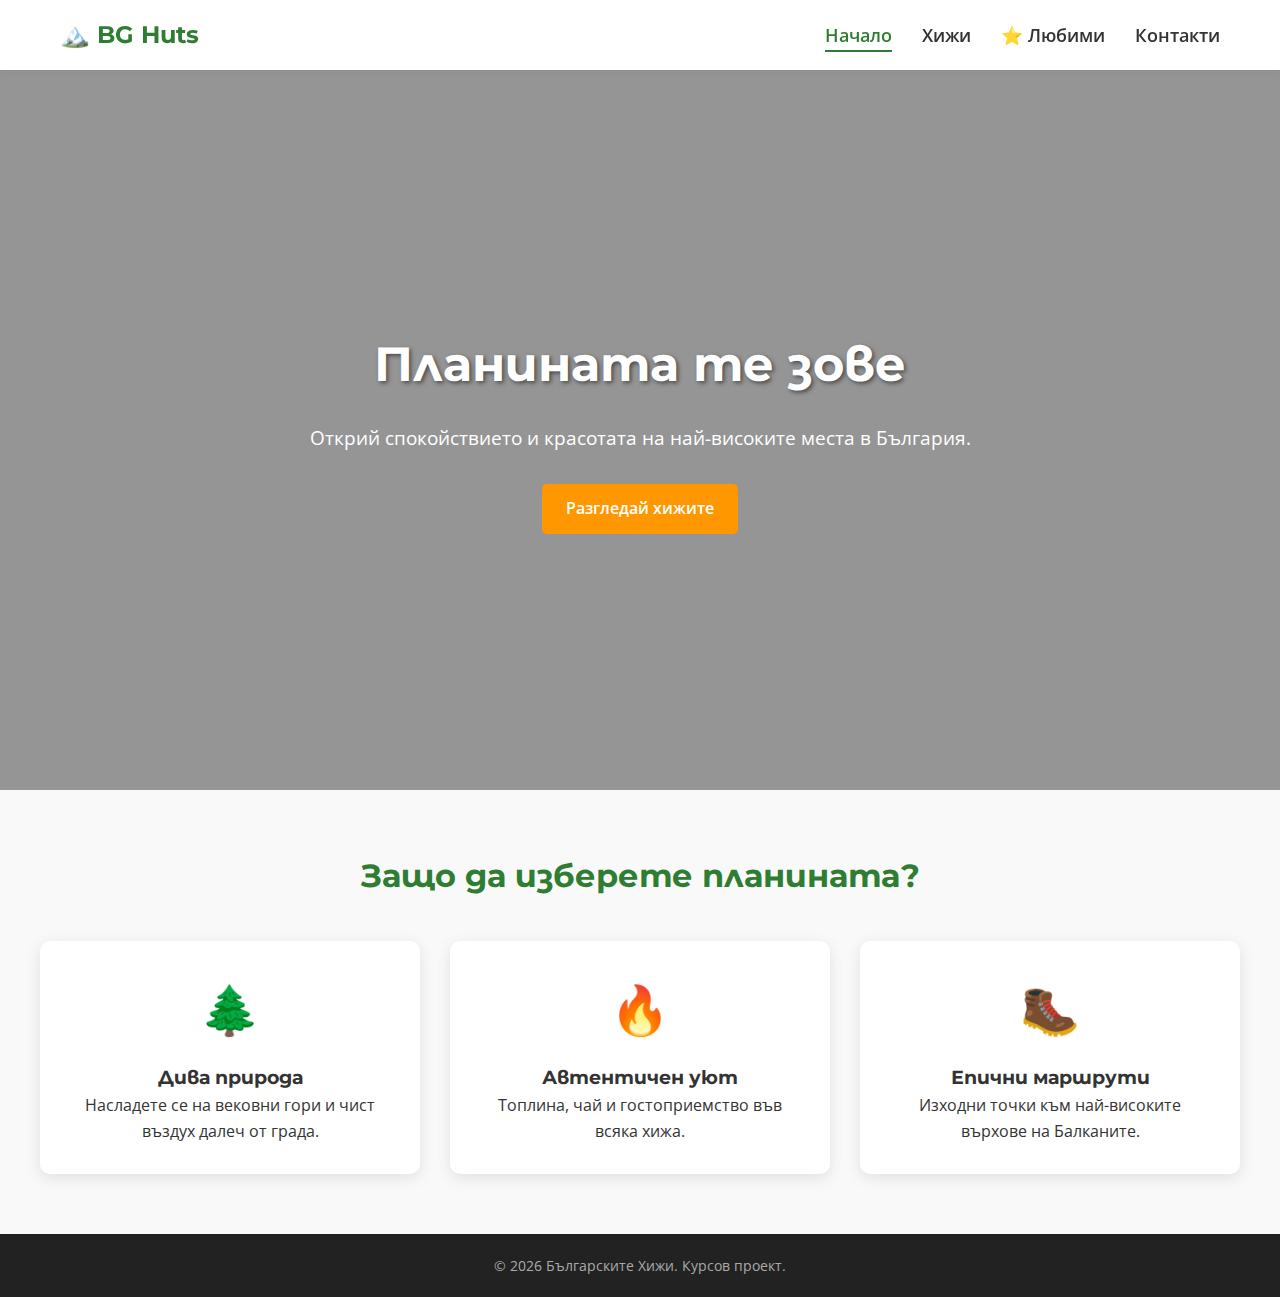
<file: index.html>
<!DOCTYPE html>
<html lang="bg">
<head>
    <meta charset="UTF-8">
    <meta name="viewport" content="width=device-width, initial-scale=1.0">
    <meta name="description" content="Пътеводител за планинските хижи в България">
    <title>Българските Хижи | Начало</title>
    <link href="https://fonts.googleapis.com/css2?family=Montserrat:wght@400;700&family=Open+Sans:wght@400;600&display=swap" rel="stylesheet">
    <link rel="stylesheet" href="css/style.css">
</head>
<body>

    <header class="site-header">
        <div class="container nav-wrapper">
            <div class="logo">
                <a href="index.html">🏔️ BG Huts</a>
            </div>
            <nav class="main-nav">
                <ul id="nav-list">
                    <li><a href="index.html" class="active">Начало</a></li>
                    <li><a href="huts.html">Хижи</a></li>
                    <li><a href="favorites.html">⭐ Любими</a></li>
                    <li><a href="contacts.html">Контакти</a></li>
                </ul>
                <button class="burger" id="burger-btn" aria-label="Меню">
                    <span></span>
                    <span></span>
                    <span></span>
                </button>
            </nav>
        </div>
    </header>

    <main>
        <section class="hero">
            <div class="hero-overlay"></div>
            <div class="hero-content">
                <h1>Планината те зове</h1>
                <p>Открий спокойствието и красотата на най-високите места в България.</p>
                <a href="huts.html" class="btn btn-primary">Разгледай хижите</a>
            </div>
        </section>

        <section class="section container">
            <h2 class="section-title">Защо да изберете планината?</h2>
            <div class="features-grid">
                <article class="feature-card">
                    <div class="icon">🌲</div>
                    <h3>Дива природа</h3>
                    <p>Насладете се на вековни гори и чист въздух далеч от града.</p>
                </article>
                <article class="feature-card">
                    <div class="icon">🔥</div>
                    <h3>Автентичен уют</h3>
                    <p>Топлина, чай и гостоприемство във всяка хижа.</p>
                </article>
                <article class="feature-card">
                    <div class="icon">🥾</div>
                    <h3>Епични маршрути</h3>
                    <p>Изходни точки към най-високите върхове на Балканите.</p>
                </article>
            </div>
        </section>
    </main>

    <footer class="site-footer">
        <div class="container footer-content">
            <p>&copy; <span id="year"></span> Българските Хижи. Курсов проект.</p>
        </div>
    </footer>

    <script src="js/script.js"></script>
</body>
</html>
</file>
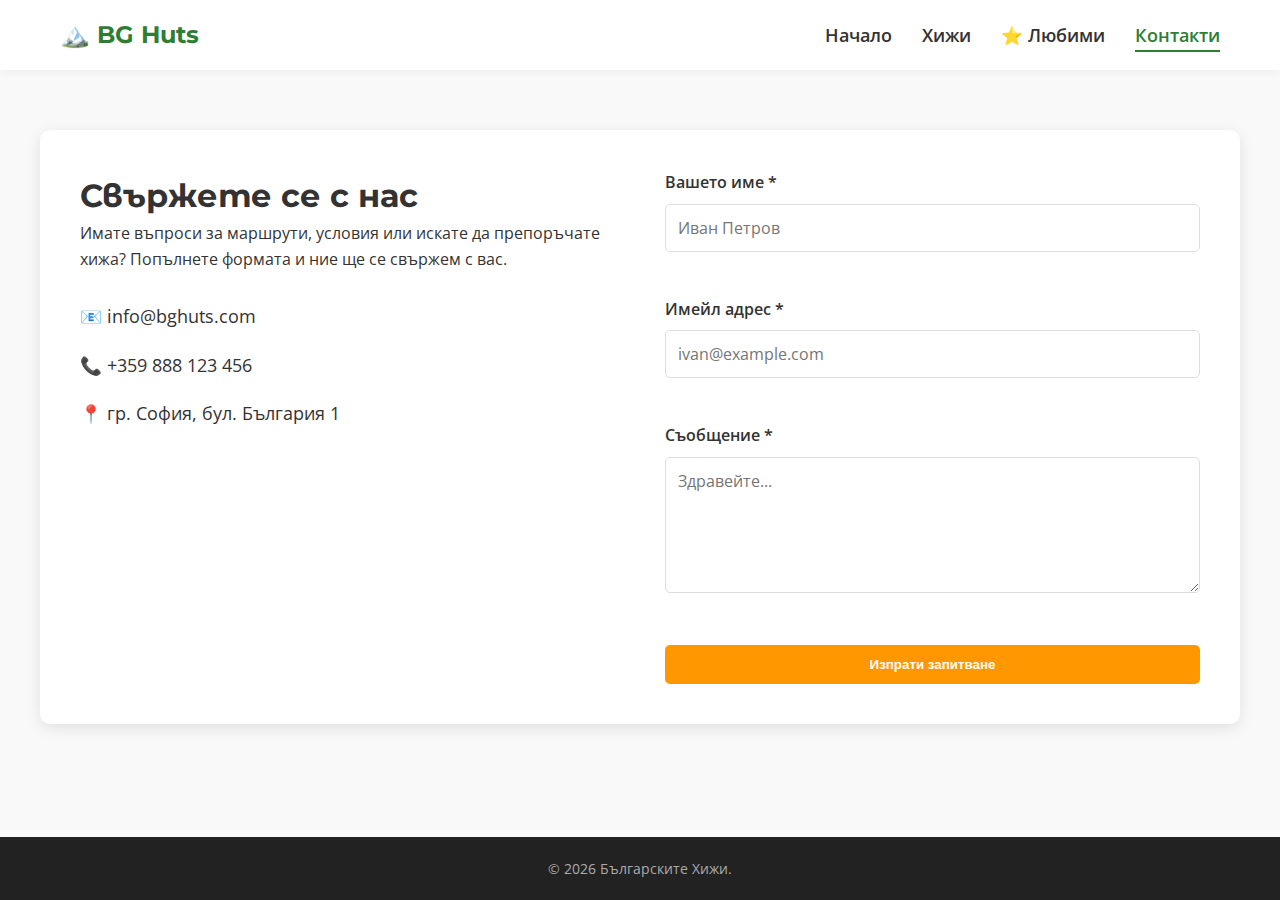
<file: contacts.html>
<!DOCTYPE html>
<html lang="bg">
  <head>
    <meta charset="UTF-8" />
    <meta name="viewport" content="width=device-width, initial-scale=1.0" />
    <title>Българските Хижи | Контакти</title>
    <link
      href="https://fonts.googleapis.com/css2?family=Montserrat:wght@400;700&family=Open+Sans:wght@400;600&display=swap"
      rel="stylesheet"
    />
    <link rel="stylesheet" href="css/style.css" />
  </head>
  <body>
    <header class="site-header">
      <div class="container nav-wrapper">
        <div class="logo">
          <a href="index.html">🏔️ BG Huts</a>
        </div>
        <nav class="main-nav">
          <ul id="nav-list">
            <li><a href="index.html">Начало</a></li>
            <li><a href="huts.html">Хижи</a></li>
            <li><a href="favorites.html">⭐ Любими</a></li>
            <li><a href="contacts.html" class="active">Контакти</a></li>
          </ul>
          <button class="burger" id="burger-btn" aria-label="Меню">
            <span></span>
            <span></span>
            <span></span>
          </button>
        </nav>
      </div>
    </header>

    <main class="container section">
      <div class="contact-wrapper">
        <div class="contact-info">
          <h1>Свържете се с нас</h1>
          <p>
            Имате въпроси за маршрути, условия или искате да препоръчате хижа?
            Попълнете формата и ние ще се свържем с вас.
          </p>
          <ul>
            <li>📧 info@bghuts.com</li>
            <li>📞 +359 888 123 456</li>
            <li>📍 гр. София, бул. България 1</li>
          </ul>
        </div>

        <form id="contactForm" class="contact-form">
          <div class="form-group">
            <label for="name">Вашето име *</label>
            <input
              type="text"
              id="name"
              name="name"
              placeholder="Иван Петров"
            />
            <small class="error-msg" id="nameError"></small>
          </div>

          <div class="form-group">
            <label for="email">Имейл адрес *</label>
            <input
              type="email"
              id="email"
              name="email"
              placeholder="ivan@example.com"
            />
            <small class="error-msg" id="emailError"></small>
          </div>

          <div class="form-group">
            <label for="message">Съобщение *</label>
            <textarea
              id="message"
              name="message"
              rows="5"
              placeholder="Здравейте..."
            ></textarea>
            <small class="error-msg" id="messageError"></small>
          </div>

          <button type="submit" class="btn btn-primary full-width">
            Изпрати запитване
          </button>
          <div id="successMessage" class="success-box">
            Благодарим! Вашето съобщение беше изпратено успешно.
          </div>
        </form>
      </div>
    </main>

    <footer class="site-footer">
      <div class="container footer-content">
        <p>&copy; <span id="year"></span> Българските Хижи.</p>
      </div>
    </footer>
    <script src="js/script.js"></script>
  </body>
</html>
</file>
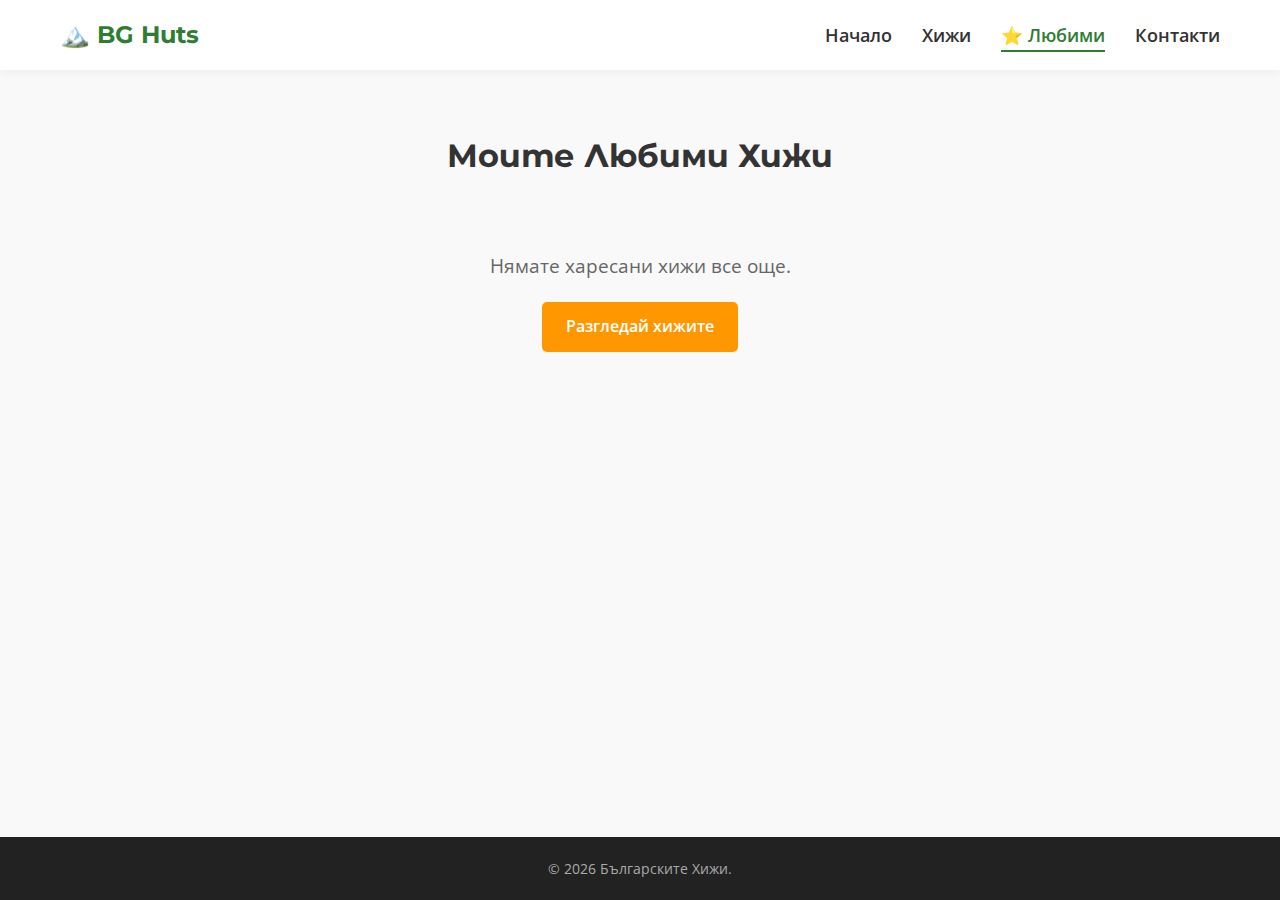
<file: favorites.html>
<!DOCTYPE html>
<html lang="bg">
  <head>
    <meta charset="UTF-8" />
    <meta name="viewport" content="width=device-width, initial-scale=1.0" />
    <title>Българските Хижи | Любими</title>
    <link
      href="https://fonts.googleapis.com/css2?family=Montserrat:wght@400;700&family=Open+Sans:wght@400;600&display=swap"
      rel="stylesheet"
    />
    <link rel="stylesheet" href="css/style.css" />
  </head>
  <body>
    <header class="site-header">
      <div class="container nav-wrapper">
        <div class="logo">
          <a href="index.html">🏔️ BG Huts</a>
        </div>
        <nav class="main-nav">
          <ul id="nav-list">
            <li><a href="index.html">Начало</a></li>
            <li><a href="huts.html">Хижи</a></li>
            <li><a href="favorites.html" class="active">⭐ Любими</a></li>
            <li><a href="contacts.html">Контакти</a></li>
          </ul>
          <button class="burger" id="burger-btn" aria-label="Меню">
            <span></span>
            <span></span>
            <span></span>
          </button>
        </nav>
      </div>
    </header>

    <main class="container section">
      <h1 class="page-title">Моите Любими Хижи</h1>
      <div id="favoritesContainer" class="huts-grid">
        <div class="empty-state">
          <p>Нямате харесани хижи все още.</p>
          <a href="huts.html" class="btn btn-primary">Разгледай хижите</a>
        </div>
      </div>
    </main>

    <footer class="site-footer">
      <div class="container footer-content">
        <p>&copy; <span id="year"></span> Българските Хижи.</p>
      </div>
    </footer>
    <script src="js/script.js"></script>
  </body>
</html>
</file>
<file: css/style.css>
:root {
  --primary-color: #2E7D32;
  --accent-color: #FF9800;
  --text-color: #333333;
  --light-bg: #f9f9f9;
  --white: #ffffff;
  --shadow: 0 4px 15px rgba(0,0,0,0.1);
  --transition: all 0.3s ease;
}

* {
  margin: 0;
  padding: 0;
  box-sizing: border-box;
}

body {
  font-family: 'Open Sans', sans-serif;
  color: var(--text-color);
  background-color: var(--light-bg);
  line-height: 1.6;
  display: flex;
  flex-direction: column;
  min-height: 100vh;
}

h1, h2, h3, .logo {
  font-family: 'Montserrat', sans-serif;
  font-weight: 700;
}

a {
  text-decoration: none;
  color: inherit;
}

ul {
  list-style: none;
}

.container {
  max-width: 1200px;
  margin: 0 auto;
  padding: 0 20px;
}

.section {
  padding: 60px 0;
}

.btn {
  display: inline-block;
  padding: 12px 24px;
  border-radius: 5px;
  font-weight: 600;
  transition: var(--transition);
  cursor: pointer;
  border: none;
}

.btn-primary {
  background-color: var(--accent-color);
  color: var(--white);
}

.btn-primary:hover {
  background-color: #e68900;
  transform: translateY(-2px);
}

.full-width {
  width: 100%;
}

.site-header {
  background-color: var(--white);
  box-shadow: 0 2px 10px rgba(0,0,0,0.05);
  position: sticky;
  top: 0;
  z-index: 1000;
}

.nav-wrapper {
  display: flex;
  justify-content: space-between;
  align-items: center;
  height: 70px;
}

.logo {
  font-size: 1.5rem;
  color: var(--primary-color);
}

.main-nav ul {
  display: flex;
  gap: 30px;
}

.main-nav a {
  font-weight: 600;
  font-size: 1.1rem;
  position: relative;
  padding: 5px 0;
}

.main-nav a:hover, .main-nav a.active {
  color: var(--primary-color);
}

.main-nav a::after {
  content: '';
  position: absolute;
  width: 0;
  height: 2px;
  background: var(--primary-color);
  bottom: 0;
  left: 0;
  transition: width 0.3s;
}

.main-nav a:hover::after, .main-nav a.active::after {
  width: 100%;
}

.burger {
  display: none;
  background: none;
  border: none;
  cursor: pointer;
}

.burger span {
  display: block;
  width: 25px;
  height: 3px;
  background: var(--text-color);
  margin: 5px 0;
  transition: var(--transition);
}

.hero {
  height: 80vh;
  background: url('https://images.unsplash.com/photo-1516934024742-b461fba47600?q=80&w=1920&auto=format') no-repeat center/cover;
  position: relative;
  display: flex;
  align-items: center;
  justify-content: center;
  text-align: center;
  color: var(--white);
}

.hero-overlay {
  position: absolute;
  top: 0;
  left: 0;
  width: 100%;
  height: 100%;
  background: rgba(0,0,0,0.4);
}

.hero-content {
  position: relative;
  z-index: 1;
  max-width: 800px;
  padding: 0 20px;
}

.hero h1 {
  font-size: 3rem;
  margin-bottom: 20px;
  text-shadow: 2px 2px 4px rgba(0,0,0,0.5);
}

.hero p {
  font-size: 1.2rem;
  margin-bottom: 30px;
}

.section-title {
  text-align: center;
  margin-bottom: 40px;
  font-size: 2rem;
  color: var(--primary-color);
}

.features-grid {
  display: grid;
  grid-template-columns: repeat(auto-fit, minmax(250px, 1fr));
  gap: 30px;
}

.feature-card {
  background: var(--white);
  padding: 30px;
  border-radius: 10px;
  text-align: center;
  box-shadow: var(--shadow);
  transition: var(--transition);
}

.feature-card:hover {
  transform: translateY(-10px);
}

.feature-card .icon {
  font-size: 3rem;
  margin-bottom: 15px;
}

.page-title {
  text-align: center;
  margin-bottom: 10px;
  color: var(--text-color);
}

.page-subtitle {
  text-align: center;
  color: #666;
  margin-bottom: 50px;
}

.huts-grid {
  display: grid;
  grid-template-columns: repeat(auto-fit, minmax(300px, 1fr));
  gap: 30px;
}

.hut-card {
  background: var(--white);
  border-radius: 10px;
  overflow: hidden;
  box-shadow: var(--shadow);
  transition: var(--transition);
  display: flex;
  flex-direction: column;
}

.hut-card:hover {
  box-shadow: 0 8px 25px rgba(0,0,0,0.15);
  transform: translateY(-5px);
}

.card-image {
  height: 220px;
  position: relative;
  overflow: hidden;
  cursor: pointer;
}

.card-image img {
  width: 100%;
  height: 100%;
  object-fit: cover;
  transition: transform 0.5s;
}

.card-image:hover img {
  transform: scale(1.1);
}

.card-image:hover::after {
  content: '👁️';
  position: absolute;
  top: 50%;
  left: 50%;
  transform: translate(-50%, -50%);
  background: rgba(0, 0, 0, 0.7);
  color: white;
  padding: 10px 20px;
  border-radius: 25px;
  font-size: 1.2rem;
  pointer-events: none;
  z-index: 5;
}

.badge {
  position: absolute;
  top: 15px;
  right: 15px;
  background: var(--accent-color);
  color: var(--white);
  padding: 5px 10px;
  border-radius: 20px;
  font-size: 0.8rem;
  font-weight: bold;
  z-index: 10;
  pointer-events: none;
}

.card-content {
  padding: 20px;
  flex-grow: 1;
  display: flex;
  flex-direction: column;
}

.card-content h2 {
  font-size: 1.4rem;
  margin-bottom: 10px;
  cursor: pointer;
  transition: color 0.3s;
  color: var(--primary-color);
}

.card-content h2:hover {
  color: var(--accent-color);
  text-decoration: underline;
}

.card-actions {
  display: flex;
  justify-content: space-between;
  align-items: center;
  margin-top: auto;
  padding-top: 20px;
  border-top: 1px solid #eee;
}

.price {
  font-weight: bold;
  color: var(--primary-color);
  font-size: 1.1rem;
}

.like-wrapper {
  display: flex;
  align-items: center;
  gap: 8px;
}

.btn-like {
  background: white;
  border: 1px solid #ddd;
  padding: 6px 12px;
  border-radius: 5px;
  cursor: pointer;
  transition: 0.3s;
  font-size: 0.9rem;
}

.btn-like:hover, .btn-like.liked {
  background-color: #ffebee;
  border-color: #ef5350;
  color: #c62828;
}

.like-count {
  font-size: 0.85rem;
  color: #666;
  font-weight: 600;
  min-width: 20px;
  text-align: center;
}

.filters-section {
  background: var(--white);
  padding: 25px;
  border-radius: 10px;
  box-shadow: var(--shadow);
  margin-bottom: 30px;
}

.search-box {
  margin-bottom: 20px;
}

.search-input {
  width: 100%;
  padding: 12px 20px;
  border: 2px solid #ddd;
  border-radius: 8px;
  font-size: 1rem;
  transition: border-color 0.3s;
}

.search-input:focus {
  outline: none;
  border-color: var(--primary-color);
}

.filters-row {
  display: flex;
  gap: 15px;
  flex-wrap: wrap;
  margin-bottom: 15px;
}

.filter-select {
  flex: 1;
  min-width: 150px;
  padding: 10px;
  border: 2px solid #ddd;
  border-radius: 5px;
  font-size: 0.95rem;
  cursor: pointer;
  transition: border-color 0.3s;
}

.filter-select:focus {
  outline: none;
  border-color: var(--primary-color);
}

.results-info {
  color: #666;
  font-size: 0.9rem;
}

.btn-secondary {
  background-color: #6c757d;
  color: var(--white);
  padding: 10px 20px;
}

.btn-secondary:hover {
  background-color: #5a6268;
}

.btn-small {
  padding: 8px 16px;
  font-size: 0.85rem;
}

.btn-icon {
  background: none;
  border: none;
  font-size: 1.2rem;
  cursor: pointer;
  padding: 5px 10px;
  transition: transform 0.2s;
}

.btn-icon:hover {
  transform: scale(1.2);
}

.hut-meta {
  display: flex;
  gap: 15px;
  margin: 10px 0;
  font-size: 0.9rem;
  color: #666;
}

.amenities {
  display: flex;
  flex-wrap: wrap;
  gap: 8px;
  margin: 15px 0;
}

.amenity {
  background: #f0f0f0;
  padding: 5px 10px;
  border-radius: 15px;
  font-size: 0.85rem;
}

.action-buttons {
  display: flex;
  gap: 10px;
  align-items: center;
}

.rating-badge {
  position: absolute;
  bottom: 15px;
  left: 15px;
  background: rgba(255, 255, 255, 0.95);
  padding: 5px 10px;
  border-radius: 20px;
  font-size: 0.85rem;
  display: flex;
  align-items: center;
  gap: 5px;
  z-index: 10;
  pointer-events: none;
}

.stars {
  font-size: 0.9rem;
}

.rating-text {
  font-weight: 600;
  color: var(--primary-color);
}

.modal {
  display: none;
  position: fixed;
  z-index: 3000;
  left: 0;
  top: 0;
  width: 100%;
  height: 100%;
  background-color: rgba(0,0,0,0.5);
  overflow-y: auto;
}

.modal-content {
  background-color: var(--white);
  margin: 5% auto;
  padding: 30px;
  border-radius: 10px;
  width: 90%;
  max-width: 600px;
  box-shadow: 0 4px 20px rgba(0,0,0,0.3);
  position: relative;
}

.modal-large {
  max-width: 1200px;
  max-height: 90vh;
  overflow-y: auto;
}

.close-modal {
  position: absolute;
  right: 20px;
  top: 20px;
  font-size: 2rem;
  font-weight: bold;
  color: #aaa;
  cursor: pointer;
  transition: color 0.3s;
}

.close-modal:hover {
  color: var(--text-color);
}

.booking-summary {
  background: #f9f9f9;
  padding: 15px;
  border-radius: 5px;
  margin: 20px 0;
  text-align: center;
}

.booking-summary strong {
  color: var(--primary-color);
  font-size: 1.2rem;
}

.hut-details {
  padding: 20px 0;
}

.image-gallery {
  margin-bottom: 30px;
}

.main-image-container {
  position: relative;
  width: 100%;
  height: 500px;
  margin-bottom: 15px;
  border-radius: 10px;
  overflow: hidden;
  background: #f0f0f0;
}

.main-image {
  width: 100%;
  height: 100%;
  object-fit: cover;
  transition: transform 0.3s;
}

.main-image:hover {
  transform: scale(1.05);
}

.gallery-nav {
  position: absolute;
  top: 50%;
  transform: translateY(-50%);
  background: rgba(255, 255, 255, 0.9);
  border: none;
  width: 50px;
  height: 50px;
  border-radius: 50%;
  font-size: 2rem;
  cursor: pointer;
  transition: all 0.3s;
  z-index: 10;
  display: flex;
  align-items: center;
  justify-content: center;
  color: var(--text-color);
}

.gallery-nav:hover {
  background: var(--white);
  transform: translateY(-50%) scale(1.1);
}

.gallery-nav.prev {
  left: 20px;
}

.gallery-nav.next {
  right: 20px;
}

.image-counter {
  position: absolute;
  bottom: 20px;
  right: 20px;
  background: rgba(0, 0, 0, 0.7);
  color: var(--white);
  padding: 8px 15px;
  border-radius: 20px;
  font-size: 0.9rem;
}

.thumbnail-gallery {
  display: flex;
  gap: 10px;
  overflow-x: auto;
  padding: 10px 0;
}

.thumbnail {
  width: 100px;
  height: 100px;
  object-fit: cover;
  border-radius: 8px;
  cursor: pointer;
  border: 3px solid transparent;
  transition: all 0.3s;
  flex-shrink: 0;
}

.thumbnail:hover {
  border-color: var(--primary-color);
  transform: scale(1.1);
}

.thumbnail.active {
  border-color: var(--accent-color);
  box-shadow: 0 0 10px rgba(255, 152, 0, 0.5);
}

.details-header {
  margin-bottom: 30px;
  padding-bottom: 20px;
  border-bottom: 2px solid #eee;
}

.details-header h2 {
  margin-bottom: 15px;
  color: var(--primary-color);
}

.details-meta {
  display: flex;
  flex-wrap: wrap;
  gap: 15px;
  padding: 15px;
  background: #f9f9f9;
  border-radius: 5px;
}

.details-content {
  display: grid;
  grid-template-columns: 2fr 1fr;
  gap: 30px;
  margin-bottom: 30px;
}

.details-main {
  display: flex;
  flex-direction: column;
  gap: 25px;
}

.details-sidebar {
  display: flex;
  flex-direction: column;
  gap: 20px;
}

.description-section,
.location-section,
.routes-section,
.nearby-section {
  background: #f9f9f9;
  padding: 20px;
  border-radius: 8px;
}

.description-section h3,
.location-section h3,
.routes-section h3,
.nearby-section h3 {
  margin: 0 0 15px 0;
  color: var(--primary-color);
  font-size: 1.3rem;
}

.details-description {
  font-size: 1.05rem;
  line-height: 1.8;
  color: var(--text-color);
}

.location-info {
  display: flex;
  flex-direction: column;
  gap: 10px;
}

.location-info p {
  margin: 0;
  line-height: 1.6;
}

.routes-list {
  display: flex;
  flex-direction: column;
  gap: 15px;
}

.route-item {
  background: var(--white);
  padding: 20px;
  border-radius: 8px;
  border-left: 4px solid var(--primary-color);
  margin-bottom: 20px;
  box-shadow: 0 2px 8px rgba(0,0,0,0.05);
  transition: transform 0.2s, box-shadow 0.2s;
}

.route-item:hover {
  transform: translateY(-2px);
  box-shadow: 0 4px 12px rgba(0,0,0,0.1);
}

.route-header {
  display: flex;
  justify-content: space-between;
  align-items: center;
  margin-bottom: 12px;
  flex-wrap: wrap;
  gap: 10px;
}

.route-header strong {
  font-size: 1.1rem;
  color: var(--text-color);
  flex: 1;
  min-width: 200px;
}

.route-difficulty {
  padding: 6px 14px;
  border-radius: 20px;
  font-size: 0.85rem;
  font-weight: 600;
  white-space: nowrap;
}

.difficulty-лек {
  background: #e8f5e9;
  color: #2e7d32;
}

.difficulty-среден {
  background: #fff3e0;
  color: #f57c00;
}

.difficulty-труден {
  background: #ffebee;
  color: #c62828;
}

.route-description {
  color: #555;
  line-height: 1.7;
  margin: 15px 0;
  font-size: 0.95rem;
}

.route-stats {
  display: grid;
  grid-template-columns: repeat(auto-fit, minmax(150px, 1fr));
  gap: 15px;
  margin: 15px 0;
  padding: 15px;
  background: #f9f9f9;
  border-radius: 5px;
}

.route-stat {
  display: flex;
  align-items: center;
  gap: 8px;
}

.stat-icon {
  font-size: 1.2rem;
}

.stat-label {
  color: #666;
  font-size: 0.9rem;
}

.stat-value {
  font-weight: 600;
  color: var(--primary-color);
  font-size: 0.95rem;
}

.route-links {
  display: flex;
  gap: 10px;
  flex-wrap: wrap;
  margin-top: 15px;
  padding-top: 15px;
  border-top: 1px solid #eee;
}

.route-link {
  text-decoration: none;
  display: inline-block;
}

.routes-info {
  margin-top: 25px;
  padding: 15px;
  background: #e3f2fd;
  border-radius: 5px;
  border-left: 4px solid #2196f3;
}

.routes-info p {
  margin: 0;
  color: #1565c0;
  font-size: 0.95rem;
  line-height: 1.6;
}

.routes-info a {
  color: #1976d2;
  text-decoration: underline;
  font-weight: 600;
}

.routes-info a:hover {
  color: #0d47a1;
}

.nearby-list {
  list-style: none;
  padding: 0;
  margin: 0;
}

.nearby-list li {
  padding: 10px 0;
  border-bottom: 1px solid #eee;
}

.nearby-list li:last-child {
  border-bottom: none;
}

.booking-widget {
  background: linear-gradient(135deg, var(--primary-color), #1b5e20);
  color: var(--white);
  padding: 25px;
  border-radius: 10px;
  text-align: center;
}

.booking-widget h3 {
  margin: 0 0 15px 0;
  color: var(--white);
}

.price-large {
  font-size: 2rem;
  font-weight: bold;
  margin: 15px 0;
}

.rating-summary {
  text-align: center;
  padding: 20px;
  background: #f9f9f9;
  border-radius: 8px;
  margin-bottom: 15px;
}

.rating-average {
  font-size: 3rem;
  font-weight: bold;
  color: var(--primary-color);
  margin-bottom: 10px;
}

.rating-stars-large {
  font-size: 1.5rem;
  margin-bottom: 10px;
}

.rating-count {
  color: #666;
  font-size: 0.9rem;
}

.reviews-full-section {
  margin-top: 30px;
  padding-top: 30px;
  border-top: 2px solid #eee;
}

.reviews-full-section h3 {
  margin-bottom: 20px;
  color: var(--primary-color);
}

.no-reviews {
  text-align: center;
  color: #999;
  font-style: italic;
  padding: 40px;
}

.details-amenities h3,
.details-ratings h3 {
  margin: 25px 0 15px 0;
  color: var(--primary-color);
}

.amenities-list {
  display: flex;
  flex-wrap: wrap;
  gap: 10px;
}

.reviews-section {
  margin: 20px 0;
}

.review-item {
  background: #f9f9f9;
  padding: 15px;
  border-radius: 5px;
  margin-bottom: 15px;
}

.review-header {
  display: flex;
  justify-content: space-between;
  align-items: center;
  margin-bottom: 10px;
}

.review-stars {
  font-size: 1.1rem;
}

.review-date {
  color: #666;
  font-size: 0.9rem;
}

.review-text {
  color: var(--text-color);
  line-height: 1.6;
}

.empty-state {
  text-align: center;
  padding: 60px 20px;
  color: #666;
}

.empty-state p {
  font-size: 1.2rem;
  margin-bottom: 20px;
}

.contact-wrapper {
  display: grid;
  grid-template-columns: 1fr 1fr;
  gap: 50px;
  background: var(--white);
  padding: 40px;
  border-radius: 10px;
  box-shadow: var(--shadow);
}

.contact-info ul {
  margin-top: 30px;
}

.contact-info li {
  margin-bottom: 20px;
  font-size: 1.1rem;
}

.form-group {
  margin-bottom: 20px;
}

.form-group label {
  display: block;
  margin-bottom: 8px;
  font-weight: 600;
}

.form-group input, .form-group textarea {
  width: 100%;
  padding: 12px;
  border: 1px solid #ddd;
  border-radius: 5px;
  font-family: inherit;
  font-size: 1rem;
  transition: border-color 0.3s;
}

.form-group input:focus, .form-group textarea:focus {
  border-color: var(--primary-color);
  outline: none;
}

.error-msg {
  color: #d32f2f;
  font-size: 0.85rem;
  margin-top: 5px;
  display: block;
  min-height: 20px;
}

.success-box {
  display: none;
  background: #e8f5e9;
  color: #2e7d32;
  padding: 15px;
  text-align: center;
  border-radius: 5px;
  margin-top: 15px;
  font-weight: bold;
}

.site-footer {
  background: #222;
  color: #aaa;
  text-align: center;
  padding: 20px 0;
  margin-top: auto;
  font-size: 0.9rem;
}

@media (max-width: 768px) {
  .burger {
      display: block;
      z-index: 2000;
  }

  .main-nav ul {
      position: fixed;
      top: 0;
      right: 0;
      height: 100vh;
      width: 75%;
      background: var(--white);
      flex-direction: column;
      justify-content: center;
      align-items: center;
      transform: translateX(100%);
      transition: transform 0.4s ease-in-out;
      box-shadow: -5px 0 15px rgba(0,0,0,0.1);
      z-index: 1500;
  }

  .main-nav ul.active {
      transform: translateX(0);
  }

  .hero h1 {
      font-size: 2rem;
  }
  
  .contact-wrapper {
      grid-template-columns: 1fr;
  }
  
  .filters-row {
      flex-direction: column;
  }
  
  .filter-select {
      width: 100%;
  }
  
  .action-buttons {
      flex-direction: column;
      width: 100%;
  }
  
  .btn-small {
      width: 100%;
  }
  
  .modal-content {
      width: 95%;
      margin: 10% auto;
      padding: 20px;
  }
  
  .details-meta {
      flex-direction: column;
      gap: 10px;
  }
  
  .details-content {
      grid-template-columns: 1fr;
  }
  
  .main-image-container {
      height: 300px;
  }
  
  .gallery-nav {
      width: 40px;
      height: 40px;
      font-size: 1.5rem;
  }
  
  .thumbnail {
      width: 80px;
      height: 80px;
  }
  
  .route-stats {
      grid-template-columns: 1fr;
  }
  
  .route-links {
      flex-direction: column;
  }
  
  .route-link {
      width: 100%;
      text-align: center;
  }
  
  .route-header {
      flex-direction: column;
      align-items: flex-start;
  }
}
</file>
